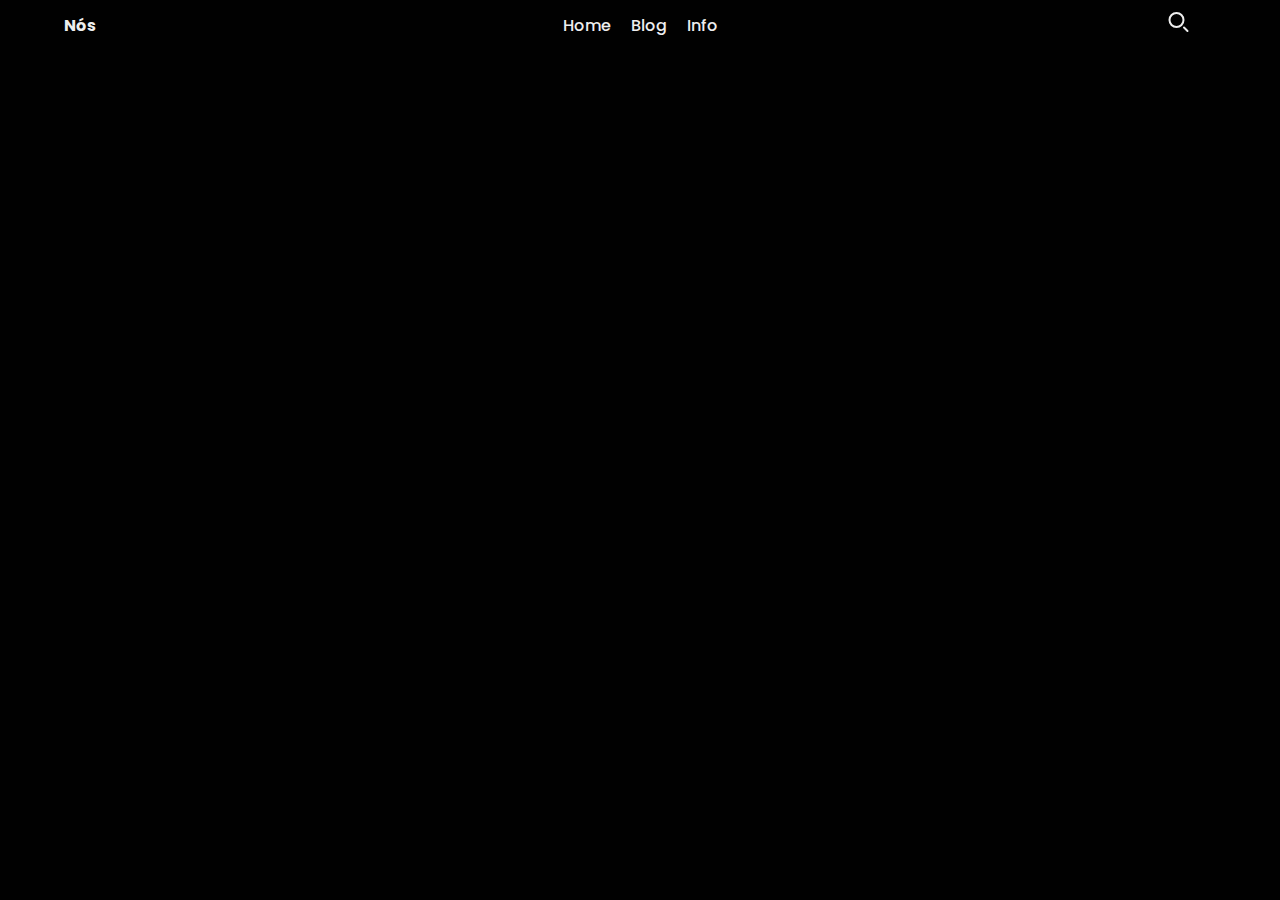
<file: Projeto18062025/index.html>
<!DOCTYPE html>
<html lang="pt-BR">
<head>
    <meta charset="UTF-8">
    <meta name="viewport" content="width=device-width, initial-scale=1.0">
    <title>Seu Presente</title>
    <link rel="stylesheet" href="style.css"> <!-- AQUI É O LINK DO CSS -->
</head>
<body>
    <!--Header-->
    <header>
        <div class="logo">Nós</div>
        <ul class="menu">
            <li>Home</li>
            <li>Blog</li>
            <li>Info</li>
        </ul>
        <div class="search">
            <svg class="w-6 h-6 text-gray-800 dark:text-white" aria-hidden="true" xmlns="http://www.w3.org/2000/svg" width="24" height="24" fill="none" viewBox="0 0 24 24">
            <path stroke="currentColor" stroke-linecap="round" stroke-width="2" d="m21 21-3.5-3.5M17 10a7 7 0 1 1-14 0 7 7 0 0 1 14 0Z"/>
        </svg>
        </div>
    </header>
</body>
</html>
</file>
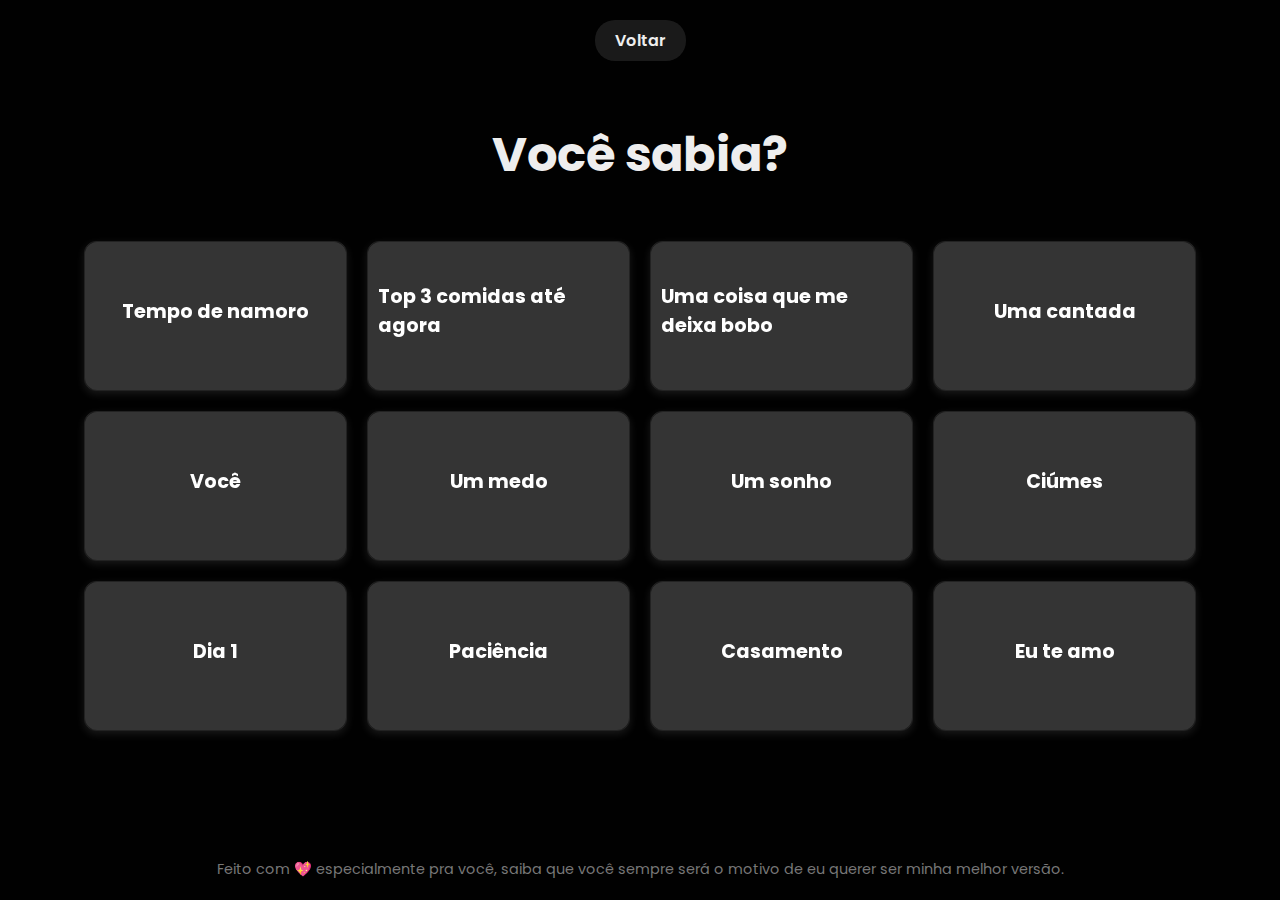
<file: segunda.html>
<!DOCTYPE html>
<html lang="pt-BR">
<head>
    <meta charset="UTF-8" />
    <meta name="viewport" content="width=device-width, initial-scale=1" />
    <title>Coleção de Elogios</title>
    <style>
        @import url('https://fonts.googleapis.com/css2?family=Poppins:wght@300;400;600;700;900&display=swap');

        * {
            margin: 0;
            padding: 0;
            box-sizing: border-box;
        }

        body {
            background-color: #010101;
            color: #eee;
            font-family: 'Poppins', sans-serif;
            min-height: 100vh;
            display: flex;
            flex-direction: column;
            align-items: center;
        }

        header {
            width: 1200px;
            max-width: 90%;
            margin: 20px auto;
            display: flex;
            justify-content: center;
            align-items: center;
            position: relative;
        }

        .logo {
            position: absolute;
            left: 0;
            font-weight: bold;
            font-size: 1.5rem;
        }

        .menu {
            list-style: none;
            display: flex;
            gap: 20px;
        }

        .menu li a {
            color: inherit;
            text-decoration: none;
            font-weight: 600;
            transition: 0.3s;
            background-color: rgba(255, 255, 255, 0.1);
            padding: 8px 20px;
            border-radius: 20px;
            display: inline-block;
            font-size: 1rem;
            text-transform: capitalize;
        }

        .menu li a:hover {
            background-color: rgba(255, 255, 255, 0.2);
            color: #fff;
            transform: translateY(-2px);
            box-shadow: 0 4px 8px rgba(0, 0, 0, 0.2);
        }

        @media (max-width: 600px) {
            .menu li a {
                padding: 6px 16px;
                font-size: 0.9rem;
            }
        }

        @media (max-width: 600px) {
            header {
                margin: 15px auto;
            }

            .logo {
                display: none;
            }

            .menu li a {
                padding: 6px 16px;
                font-size: 0.9rem;
            }
        }

        .container {
            flex-grow: 1;
            width: 1200px;
            max-width: 90%;
            display: flex;
            flex-direction: column;
            align-items: center;
            justify-content: center;
            padding-bottom: 50px;
        }

        h1 {
            font-size: 3rem;
            margin-bottom: 30px;
            text-align: center;
        }

        .grid {
            display: grid;
            grid-template-columns: repeat(auto-fit, minmax(220px, 1fr));
            gap: 20px;
            width: 100%;
            padding: 20px;
        }

        @media (max-width: 600px) {
            .grid {
                grid-template-columns: repeat(2, 1fr);
                gap: 10px;
                padding: 10px;
            }

            .card-inner {
                height: 120px;
                padding: 10px;
            }

            .card-front h2 {
                font-size: 0.9rem;
            }

            .card-back p {
                font-size: 0.8rem;
                padding: 5px;
            }
        }

        /* Desabilitar o comportamento padrão de toque para evitar problemas */
        .card {
            perspective: 1000px;
            border-radius: 15px;
            -webkit-tap-highlight-color: transparent;
            touch-action: manipulation;
            user-select: none;
            -webkit-user-select: none;
            -moz-user-select: none;
            -ms-user-select: none;
        }

        /* Modificar a transição para funcionar com toque */
        .card-inner {
            position: relative;
            width: 100%;
            padding: 15px;
            height: 150px;
            border-radius: 12px;
            box-shadow: 0 3px 10px rgba(255, 255, 255, 0.1);
            border: 1px solid #222;
            background-color: #111;
            transition: transform 0.6s ease;
            transform-style: preserve-3d;
            cursor: pointer;
        }

        /* Remover o hover e adicionar classe para girar */
        .card-inner.flipped {
            transform: rotateY(180deg);
            box-shadow: 0 10px 20px rgba(255, 255, 255, 0.2);
        }

        /* Frente e verso do card */
        .card-front,
        .card-back {
            position: absolute;
            width: 100%;
            height: 100%;
            left: 0;
            top: 0;
            border-radius: 12px;
            backface-visibility: hidden;
            display: flex;
            flex-direction: column;
            justify-content: center;
            align-items: center;
            padding: 10px;
        }

        /* Frente do card */
        .card-front {
            background-color: rgba(255, 255, 255, 0.15);
        }

        /* Verso do card */
        .card-back {
            background-color: rgba(255, 255, 255, 0.05);
            transform: rotateY(180deg);
            color: #bbb;
            font-weight: 400;
        }

        .card-front h2 {
            font-size: 1.2rem;
            margin-bottom: 10px;
            color: #fff;
        }

        .card-back p {
            font-size: 0.9rem;
            line-height: 1.4;
            padding: 10px;
        }

        footer {
            padding: 20px;
            text-align: center;
            font-size: 0.9rem;
            color: #777;
        }

        @media (max-width: 600px) {
            h1 {
                font-size: 2rem;
            }
            .grid {
                grid-template-columns: repeat(auto-fit, minmax(160px, 1fr));
                gap: 15px;
            }
            
            .card-inner {
                height: 130px;
            }
            
            .card-front h2 {
                font-size: 1rem;
            }
            
            .card-back p {
                font-size: 0.8rem;
            }
        }

        @media (max-width: 430px) {
    h1 {
        font-size: 1.8rem;
        margin-bottom: 20px;
    }
    
    .grid {
        grid-template-columns: 1fr;
        gap: 15px;
        padding: 10px;
    }
    
    .card-inner {
        height: auto;
        min-height: 150px;
    }
    
    .card-front h2 {
        font-size: 1rem;
        text-align: center;
    }
    
    .card-back {
        padding: 15px;
        overflow-y: auto;
    }
    
    .card-back p {
        font-size: 0.85rem;
        line-height: 1.3;
        text-align: center;
        margin: 0;
    }
}
    </style>
</head>
<body>

<header>
    <div class="logo"></div>
    <ul class="menu">
        <li><a href="index.html">Voltar</a></li>
    </ul>
</header>

<div class="container">
    <h1>Você sabia?</h1>

    <div class="grid">
        <div class="card">
            <div class="card-inner">
                <div class="card-front">
                    <h2>Tempo de namoro</h2>
                </div>
                <div class="card-back">
                    <p>Já namoramos há 1096 dias, 36 meses, 156 semanas e 4 dias,
                        26.304 horas,
                        1.578.240 minutos e
                        94.694.400 segundos.
                         </p>
                </div>
            </div>
        </div>
        <div class="card">
            <div class="card-inner">
                <div class="card-front">
                    <h2>Top 3 comidas até agora</h2>
                </div>
                <div class="card-back">
                    <p>Amo quando você cozinha pra mim!<br>                    
                        1- Parmegina com pure de batata <br>
                        2-Lasanha deliciosa <br>
                        3-Panquecas 
                    </p>
                </div>
            </div>
        </div>
        <div class="card">
            <div class="card-inner">
                <div class="card-front">
                    <h2>Uma coisa que me deixa bobo</h2>
                </div>
                <div class="card-back">
                    <p>Sempre me deixa meio desnorteado quando você me elogia, você sabe. Faz eu me sentir merecedor do seu amor rsrs.</p>
                </div>
            </div>
        </div>
        <div class="card">
            <div class="card-inner">
                <div class="card-front">
                    <h2>Uma cantada</h2>
                </div>
                <div class="card-back">
                    <p>Não faça especialização na área de anestesia. Você seria uma péssima anestesista, pq é impossível não sentir nada perto de você></p>
                </div>
            </div>
        </div>
        <div class="card">
            <div class="card-inner">
                <div class="card-front">
                    <h2>Você</h2>
                </div>
                <div class="card-back">
                    <p>Você me torna alguém mais dedicado e mais preparado para aguentar a vida. Você se tornou uma fonte de força na minha vida,
                        me sinto seguro nos seus braços.
                    </p>
                </div>
            </div>
        </div>
        <div class="card">
            <div class="card-inner">
                <div class="card-front">
                    <h2>Um medo</h2>
                </div>
                <div class="card-back">
                    <p>De não saber cuidar direito dos nossos bebes, tenho medo de ser uma pai despreparado, um pai banana, um pai que não pareça um pai.</p>
                </div>
            </div>
        </div>
        <div class="card">
            <div class="card-inner">
                <div class="card-front">
                    <h2>Um sonho</h2>
                </div>
                <div class="card-back">
                    <p>Cuidar de você em todas as etapas do nosso futuro, quero ser um bom pai para nossos filhos.</p>
                </div>
            </div>
        </div>
        <div class="card">
            <div class="card-inner">
                <div class="card-front">
                    <h2>Ciúmes</h2>
                </div>
                <div class="card-back">
                    <p>Você não me da motivos pra ter ciúmes, pode parecer que eu não me importo, mas tem certas coisas que me deixariam pá.</p>
                </div>
            </div>
        </div>

        <div class="card">
            <div class="card-inner">
                <div class="card-front">
                    <h2>Dia 1</h2>
                </div>
                <div class="card-back">
                    <p>Lembro de quando fui pedir sua mão para seu pai, nunca falei muito da nossa conversa, mas eu disse
                        que sabia que você era uma princesa e uma joia que tinha que ser protegida.
                    </p>
                </div>
            </div>
        </div>
         <div class="card">
            <div class="card-inner">
                <div class="card-front">
                    <h2>Paciência</h2>
                </div>
                <div class="card-back">
                    <p>Sei que as vezes você tem medo de eu perder minha paciência, mas eu sempre vou tentar fazer o melhor pra tentar entender o seu lado, você todos 
                        os dias me ensina sobre empatia
                    </p>
                </div>
            </div>
        </div>
         <div class="card">
            <div class="card-inner">
                <div class="card-front">
                    <h2>Casamento</h2>
                </div>
                <div class="card-back">
                    <p>Ultimamente tenho pensado demais em como eu vou ser feliz no dia que casarmos. Em como minhas noites serão mais tranquilas e em como esse é meu maior 
                        objetivo.
                    </p>
                </div>
            </div>
        </div>

        <div class="card">
            <div class="card-inner">
                <div class="card-front">
                    <h2>Eu te amo</h2>
                </div>
                <div class="card-back">
                    <p>Eu lembro frequentemente da primeira vez que você disse eu te amo pra mim, sempre lembro de como eu estava deitado na casa do gato e me senti desnorteado
                    </p>
                </div>
            </div>
        </div>

    
    </div>
</div>

<footer>
    Feito com 💖 especialmente pra você, saiba que você sempre será o motivo de eu querer ser minha melhor versão.
</footer>

</body>
</html>

<script>
document.addEventListener('DOMContentLoaded', function() {
    const cards = document.querySelectorAll('.card-inner');
    let touchTimer;
    
    cards.forEach(card => {
        // Adicionar evento de toque inicial
        card.addEventListener('touchstart', function(e) {
            touchTimer = setTimeout(() => {
                this.classList.toggle('flipped');
            }, 500); // 500ms = 0.5 segundos
        });
        
        // Cancelar o timer se o usuário soltar antes de 0.5s
        card.addEventListener('touchend', function() {
            clearTimeout(touchTimer);
        });
        
        // Manter o hover para desktop
        card.addEventListener('mouseenter', function() {
            this.classList.add('flipped');
        });
        
        card.addEventListener('mouseleave', function() {
            this.classList.remove('flipped');
        });
    });
});
</script>
</file>
<file: Projeto18062025/style.css>
@import url('https://fonts.googleapis.com/css2?family=Poppins:ital,wght@0,100;0,200;0,300;0,400;0,500;0,600;0,700;0,800;0,900;1,100;1,200;1,300;1,400;1,500;1,600;1,700;1,800;1,900&display=swap');
body{
    font-family: Poppins;
    margin: 0;
    background-color: #010101;
    color: #eee;
}
svg{
    width: 25px;
}
header{
    width: 1200px;
    max-width: 90%;
    margin:auto;
    display: grid;
    grid-template-columns: 50px 1fr 50px;
    grid-template-rows: 50px;@import url('https://fonts.googleapis.com/css2?family=Poppins:ital,wght@0,100;0,200;0,300;0,400;0,500;0,600;0,700;0,800;0,900;1,100;1,200;1,300;1,400;1,500;1,600;1,700;1,800;1,900&display=swap');
body{
    font-family: Poppins;
    margin: 0;
    background-color: #010101;
    color: #eee;
}
svg{
    width: 25px;
}
header{
    width: 1200px;
    max-width: 90%;
    margin:auto;
    display: grid;
    grid-template-columns: 50px 1fr 50px;
    grid-template-rows: 50px;
    justify-content: center;
    align-items: center;
    position: relative;
    z-index: 100;
}

header .logo{
    font-weight: bold;
}

header .menu{
    padding: 0;
    margin: 0;
    list-style: none;
    display: flex;
    justify-content: center;
    gap: 20px;
    font-weight: 500;
}

.slider {
    height: 100vh;
    margin-top: -50px;
    position: relative;   
}

.slider .list .item {
    position: absolute;
    inset: 0 0 0 0;
    overflow: hidden;
}

.slider .list .item img {
    width: 100%;
    height: 100%;
    object-fit: cover;
}
    justify-content: center;
    align-items: center;
    position: relative;
    z-index: 100;
}

header .logo{
    font-weight: bold;
}

header .menu{
    padding: 0;
    margin: 0;
    list-style: none;
    display: flex;
    justify-content: center;
    gap: 20px;
    font-weight: 500;
}
</file>
